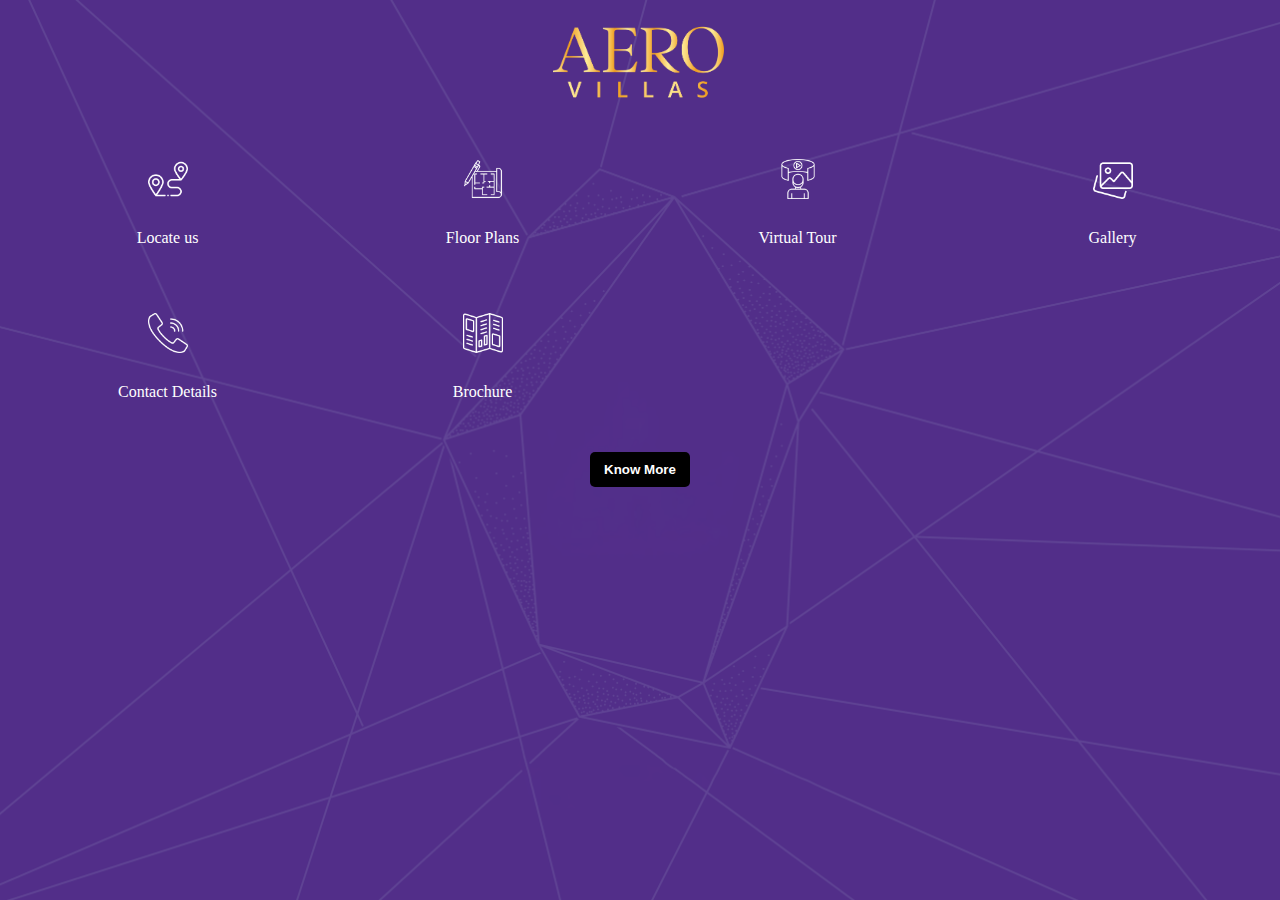
<file: index.html>
<!DOCTYPE html>
<html lang="en">
<head>
    <meta charset="UTF-8">
    <meta name="viewport" content="width=device-width, initial-scale=1.0">
    <title>AeroVillas-QuickLinks</title>
    <link rel="stylesheet" href="./css/contentCard.css">
    <link rel="icon" href="../images2/Aero_logo.png"
    style="height: 50px; width: 50px;"
    >
    
</head>
<body>
    <div class="logo1">
        <img src="./images2/Aero_logo.png" alt="Logo" height="80px">
    </div>
   <div class="icon-grid">
  <a href="https://maps.app.goo.gl/Zpvnm3dxBDaxoGvr6" target="_blank">
    <img src="./images2/direction.png" alt="Directions" />
    <p>Locate us</p>
  </a>
  <a href="../floorplans.html" target="">
    <img src="./images2/floor plan.png" alt="Floor Plans" />
    <p>Floor Plans</p>
  </a>
  <a href="./../virtualTOur.html" target="">
    <img src="./images2/virtual-tour.png" alt="Virtual Tour" />
    <p>Virtual Tour</p>
  </a>
  <a href="./gallery.html" target="_blank">
    <img src="./images2/gallery.png" alt="Gallery" />
    <p>Gallery</p>
  </a>
  <a href="tel:8889995255" target="_blank">
    <img src="./images2/contact.png" alt="Contact Details" />
    <p>Contact Details</p>
  </a>
 <a href="../images2/Aero Villas Brochure 2025 Final.pdf" target="" rel="noopener noreferrer">
  <img src="./images2/brochure.png" alt="Brochure" height="40px" />
  <p>Brochure</p>
</a>
</div>

  <div style="display: flex; justify-content: center;">
    <button class="btn1know">Know More</button>
  </div>

</body>
</html>
</file>
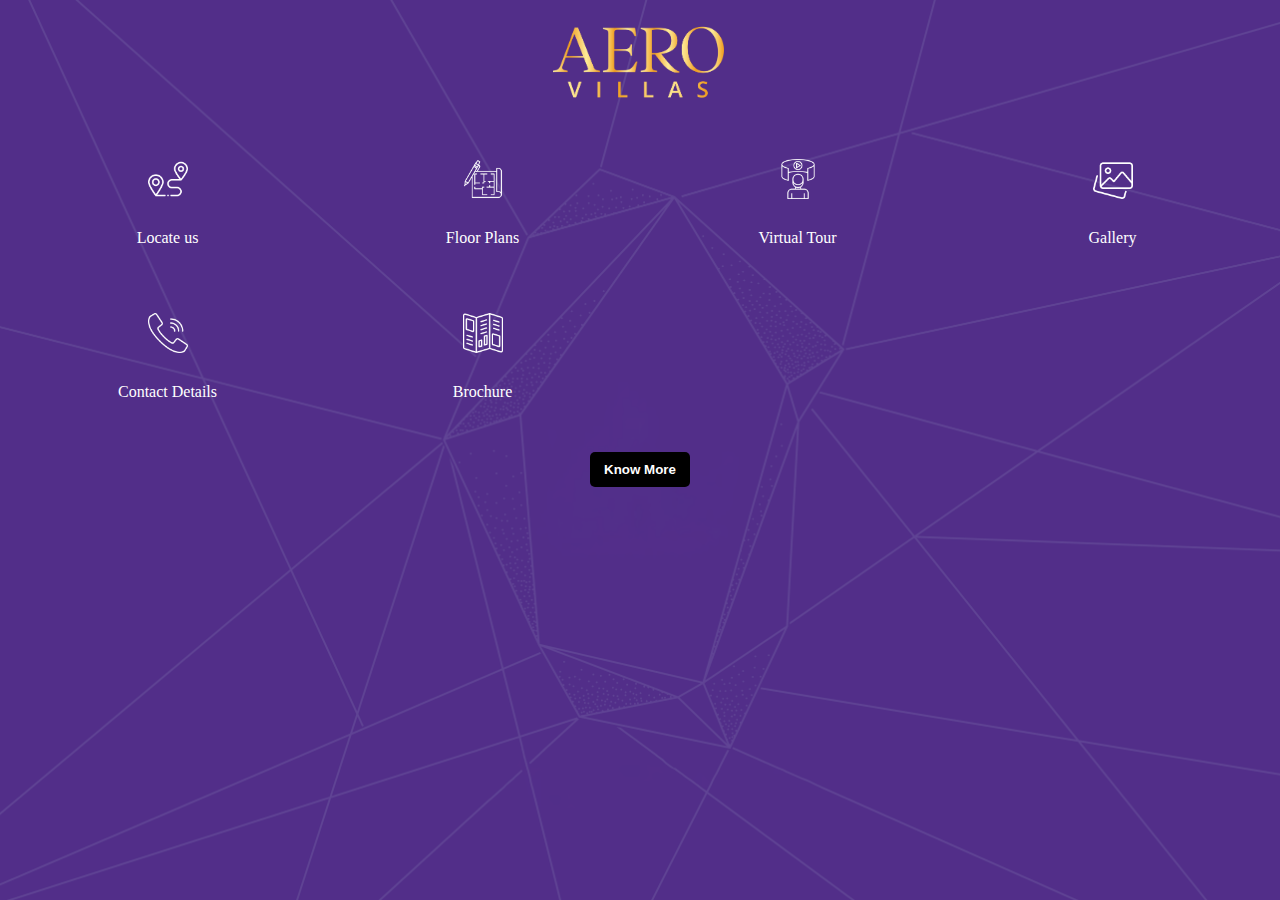
<file: contentCard.html>
<!DOCTYPE html>
<html lang="en">
<head>
    <meta charset="UTF-8">
    <meta name="viewport" content="width=device-width, initial-scale=1.0">
    <title>AeroVillas-QuickLinks</title>
    <link rel="stylesheet" href="./css/contentCard.css">
    <link rel="icon" href="../images2/Aero_logo.png"
    style="height: 50px; width: 50px;"
    >
    
</head>
<body>
    <div class="logo1">
        <img src="../images2/Aero_logo.png" alt="Logo" height="80px">
    </div>
   <div class="icon-grid">
  <a href="https://maps.app.goo.gl/Zpvnm3dxBDaxoGvr6" target="_blank">
    <img src="../images2/direction.png" alt="Directions" />
    <p>Locate us</p>
  </a>
  <a href="../floorplans.html" target="">
    <img src="../images2/floor plan.png" alt="Floor Plans" />
    <p>Floor Plans</p>
  </a>
  <a href="./../virtualTOur.html" target="">
    <img src="../images2/virtual-tour.png" alt="Virtual Tour" />
    <p>Virtual Tour</p>
  </a>
  <a href="./gallery.html" target="_blank">
    <img src="../images2/gallery.png" alt="Gallery" />
    <p>Gallery</p>
  </a>
  <a href="tel:8889995255" target="_blank">
    <img src="../images2/contact.png" alt="Contact Details" />
    <p>Contact Details</p>
  </a>
 <a href="../images2/Aero Villas Brochure 2025 Final.pdf" target="" rel="noopener noreferrer">
  <img src="../images2/brochure.png" alt="Brochure" height="40px" />
  <p>Brochure</p>
</a>
</div>

  <div style="display: flex; justify-content: center;">
    <button class="btn1know">Know More</button>
  </div>

</body>
</html>
</file>
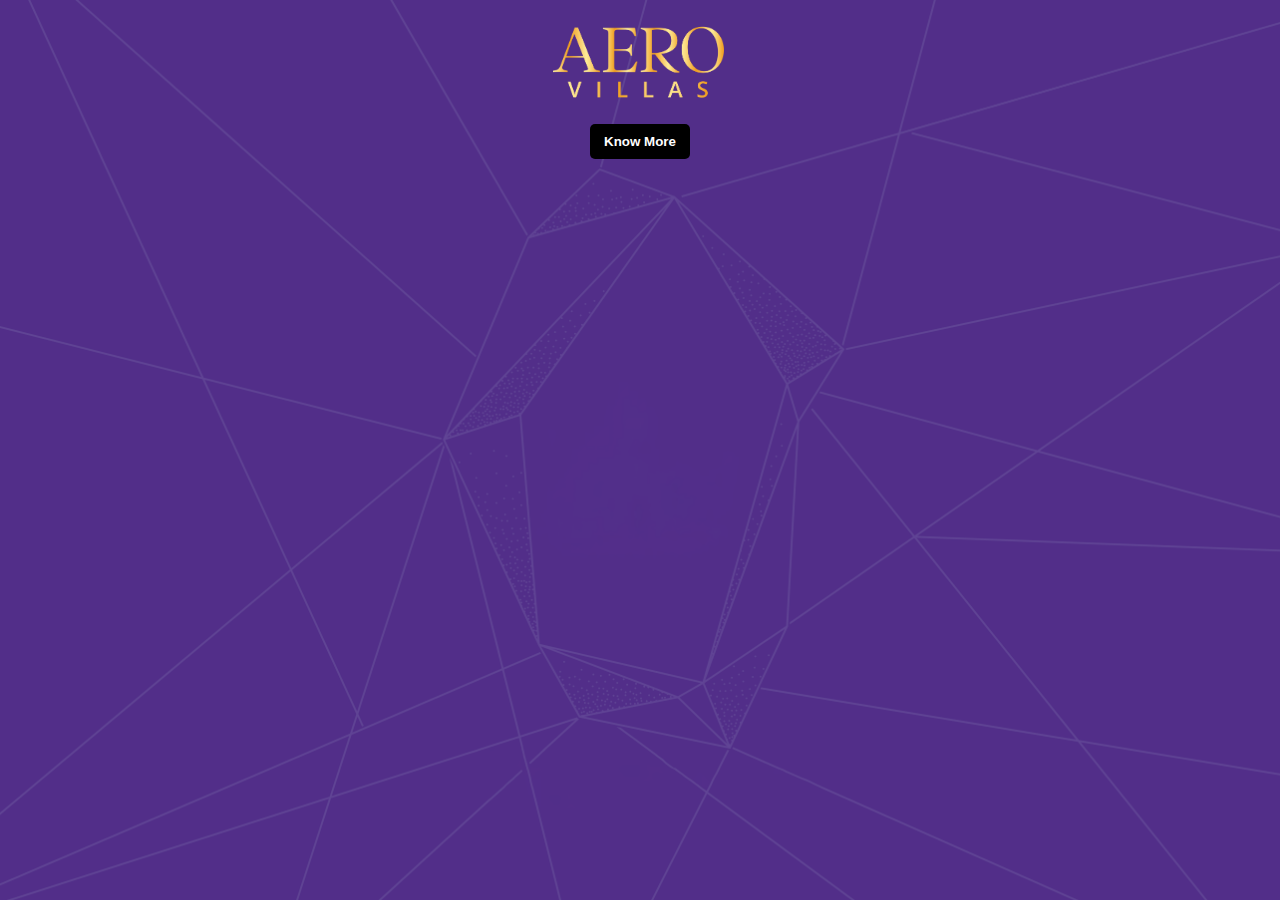
<file: gallery.html>
<!DOCTYPE html>
<html lang="en">
<head>
    <meta charset="UTF-8">
    <meta name="viewport" content="width=device-width, initial-scale=1.0">
    <title>Gallery</title>
    <link rel="stylesheet" href="./css/gallery.css">
     <link rel="icon" href="../images2/Aero_logo.png"
    style="height: 50px; width: 50px;"
    >
</head>
<body>
    <div class="logo1">
       <a href="./index.html"> <img src="../images2/Aero_logo.png" alt="Logo" height="80px"></a>
    </div> 


     <div style="display: flex; justify-content: center;">
        <button class="btn1know">Know More</button>
    </div>
</body>
</html>
</file>
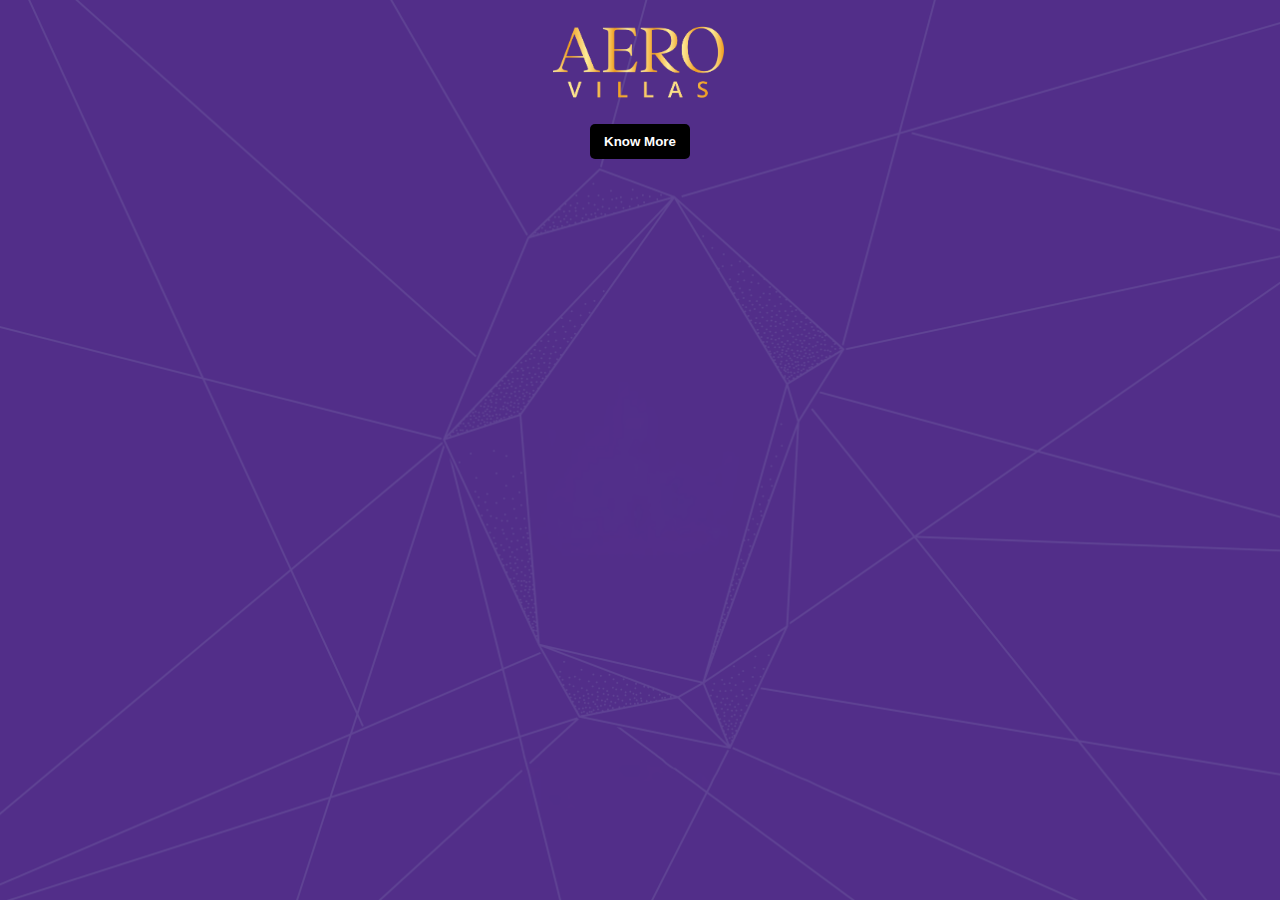
<file: virtualTOur.html>
<!DOCTYPE html>
<html lang="en">
<head>
    <meta charset="UTF-8">
    <meta name="viewport" content="width=device-width, initial-scale=1.0">
    <title>Virtual Tour</title>
    <link rel="stylesheet" href="./css/virtualtour.css">
      <link rel="icon" href="../images2/Aero_logo.png"
    style="height: 50px; width: 50px;"
    >
</head>
<body>
    <div class="logo1">
       <a href="./index.html"> <img src="../images2/Aero_logo.png" alt="Logo" height="80px"></a>
    </div>  
    <div>
        <!-- <video style="width: 100vw; padding: 10px;" autoplay muted loop playsinline>
         <source src="./images2/Aero_Villas_Final_vedio.mp4" type="video/mp4"  />
         Your browser does not support the video tag.
        </video> -->
    </div>

     <div style="display: flex; justify-content: center;">
        <button class="btn1know">Know More</button>
    </div>
</body>
</html>
</file>
<file: css/contentCard.css>
body, html{
    margin: 0;
    padding: 0;
    overflow: hidden;
    background-image: url(../images2/Pattern1.png);
    background-size: cover;
}

.logo1{
    text-align: center;
    padding: 20px;
}

.icon-grid {
  display: grid;
  grid-template-columns: repeat(2, 1fr); /* Mobile: 2 per row */
  gap: 20px;
  padding: 20px;
  text-align: center;
}

.icon-grid a {
  text-decoration: none;
  color: white;
  /* background: #fff; */
  border-radius: 10px;
  padding: 15px;
  transition: transform 0.3s ease;
}

.icon-grid a:hover {
  transform: scale(1.05);
  /* background: #fff; */
}

.icon-grid img {
  height: 40px;
  margin-bottom: 10px;
}

.btn1know{
    padding: 10px;
    color: #fff;
    background-color: black;
    width: 100px;
    text-align: center;
    display: flex;
    justify-content: center;
    border-radius: 5px;
    border: none;
    font-weight: bold;
}

.btn1know:hover{
    color: black;
    background-color: white;
}

/* Desktop View */
@media (min-width: 768px) {
  .icon-grid {
    grid-template-columns: repeat(4, 1fr); /* Desktop: 4 per row */
  }
}
</file>
<file: css/gallery.css>
body, html{
    margin: 0;
    padding: 0;
    overflow: hidden;
    background-image: url(../images2/Pattern1.png);
    background-size: cover;
}

.logo1{
    text-align: center;
    padding: 20px;
}




.btn1know{
    padding: 10px;
    color: #fff;
    background-color: black;
    width: 100px;
    text-align: center;
    display: flex;
    justify-content: center;
    border-radius: 5px;
    border: none;
    font-weight: bold;
    margin-bottom: 10px;
}

.btn1know:hover{
    color: black;
    background-color: white;
}
</file>
<file: css/virtualtour.css>
body {
  font-family: sans-serif;
  margin: 0;
  box-sizing: border-box;
  background-image: url(../images2/Pattern1.png);
  background-size: cover;
  padding: 0px;
}

.logo1{
    text-align: center;
    padding: 20px;
}

.video.w-100 {
    width: 100%;
    height: auto;
    display: block;
}

.btn1know{
    padding: 10px;
    color: #fff;
    background-color: black;
    width: 100px;
    text-align: center;
    display: flex;
    justify-content: center;
    border-radius: 5px;
    border: none;
    font-weight: bold;
    margin-bottom: 10px;
}

.btn1know:hover{
    color: black;
    background-color: white;
}
</file>
